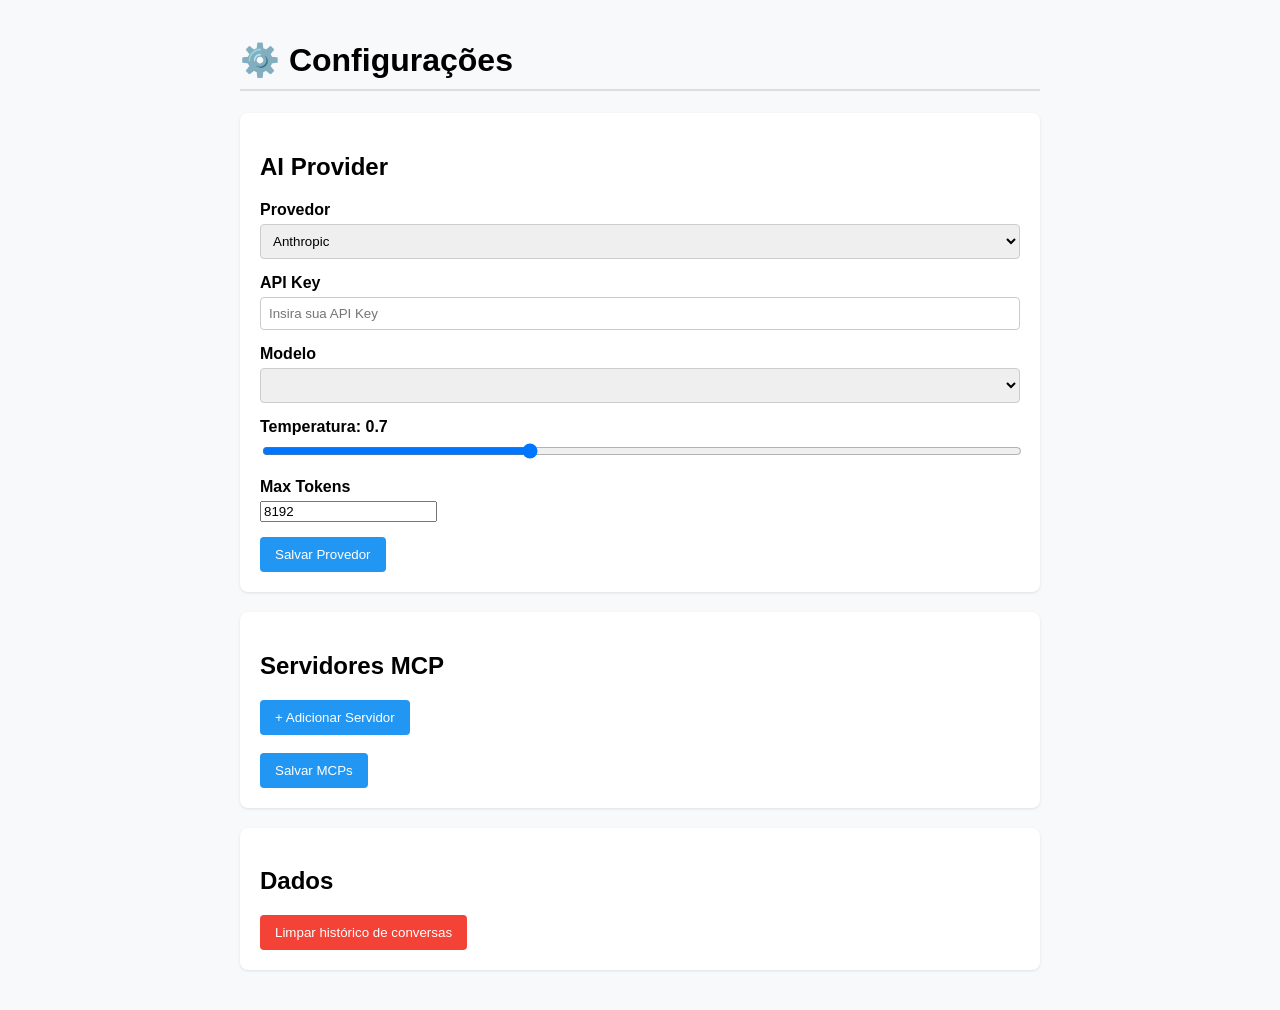
<file: extension/settings/index.html>
<!DOCTYPE html>
<html lang="pt-BR">
<head>
  <meta charset="UTF-8">
  <meta name="viewport" content="width=device-width, initial-scale=1.0">
  <title>Configurações - Ultra Browser</title>
  <style>
    body { font-family: -apple-system, BlinkMacSystemFont, "Segoe UI", Roboto, sans-serif; max-width: 800px; margin: 0 auto; padding: 20px; background: #f8f9fa; }
    h1 { border-bottom: 2px solid #ddd; padding-bottom: 10px; }
    .section { background: white; padding: 20px; border-radius: 8px; margin-bottom: 20px; box-shadow: 0 1px 3px rgba(0,0,0,0.1); }
    .form-group { margin-bottom: 15px; }
    label { display: block; margin-bottom: 5px; font-weight: bold; }
    input[type="text"], input[type="password"], select { width: 100%; padding: 8px; border: 1px solid #ccc; border-radius: 4px; box-sizing: border-box; }
    input[type="range"] { width: 100%; }
    .hidden { display: none; }
    button { background: #2196f3; color: white; border: none; padding: 10px 15px; border-radius: 4px; cursor: pointer; }
    button:hover { background: #1976d2; }
    .danger { background: #f44336; }
    .mcp-server-item { display: flex; gap: 10px; margin-bottom: 10px; align-items: center; }
    .mcp-server-item input { flex: 1; }
  </style>
</head>
<body>
  <h1>⚙️ Configurações</h1>

  <div class="section" id="ai-provider-section">
    <h2>AI Provider</h2>
    <div class="form-group">
      <label for="provider-select">Provedor</label>
      <select id="provider-select">
        <option value="anthropic">Anthropic</option>
        <option value="openai">OpenAI</option>
        <option value="gemini">Google Gemini</option>
        <option value="deepseek">DeepSeek</option>
        <option value="custom">OpenAI Compatible (Custom)</option>
      </select>
    </div>

    <div class="form-group">
      <label for="api-key">API Key</label>
      <input type="password" id="api-key" placeholder="Insira sua API Key">
    </div>

    <div id="custom-url-group" class="form-group hidden">
      <label for="base-url">Base URL</label>
      <input type="text" id="base-url" placeholder="http://localhost:11434/v1">
    </div>

    <div class="form-group">
      <label for="model-select">Modelo</label>
      <select id="model-select"></select>
      <input type="text" id="custom-model" class="hidden" placeholder="Nome do modelo customizado">
    </div>

    <div class="form-group">
      <label for="temperature">Temperatura: <span id="temp-val">0.7</span></label>
      <input type="range" id="temperature" min="0" max="2" step="0.1" value="0.7">
    </div>

    <div class="form-group">
      <label for="max-tokens">Max Tokens</label>
      <input type="number" id="max-tokens" value="8192">
    </div>

    <button id="save-provider">Salvar Provedor</button>
    <span id="provider-save-msg" style="color: green; margin-left: 10px; display: none;">Salvo!</span>
  </div>

  <div class="section" id="mcp-servers-section">
    <h2>Servidores MCP</h2>
    <div id="mcp-list"></div>
    <button id="add-mcp-btn">+ Adicionar Servidor</button>
    <br><br>
    <button id="save-mcp">Salvar MCPs</button>
    <span id="mcp-save-msg" style="color: green; margin-left: 10px; display: none;">Salvo!</span>
  </div>

  <div class="section">
    <h2>Dados</h2>
    <button class="danger" id="clear-history">Limpar histórico de conversas</button>
  </div>

  <script src="settings.js"></script>
</body>
</html>
</file>
